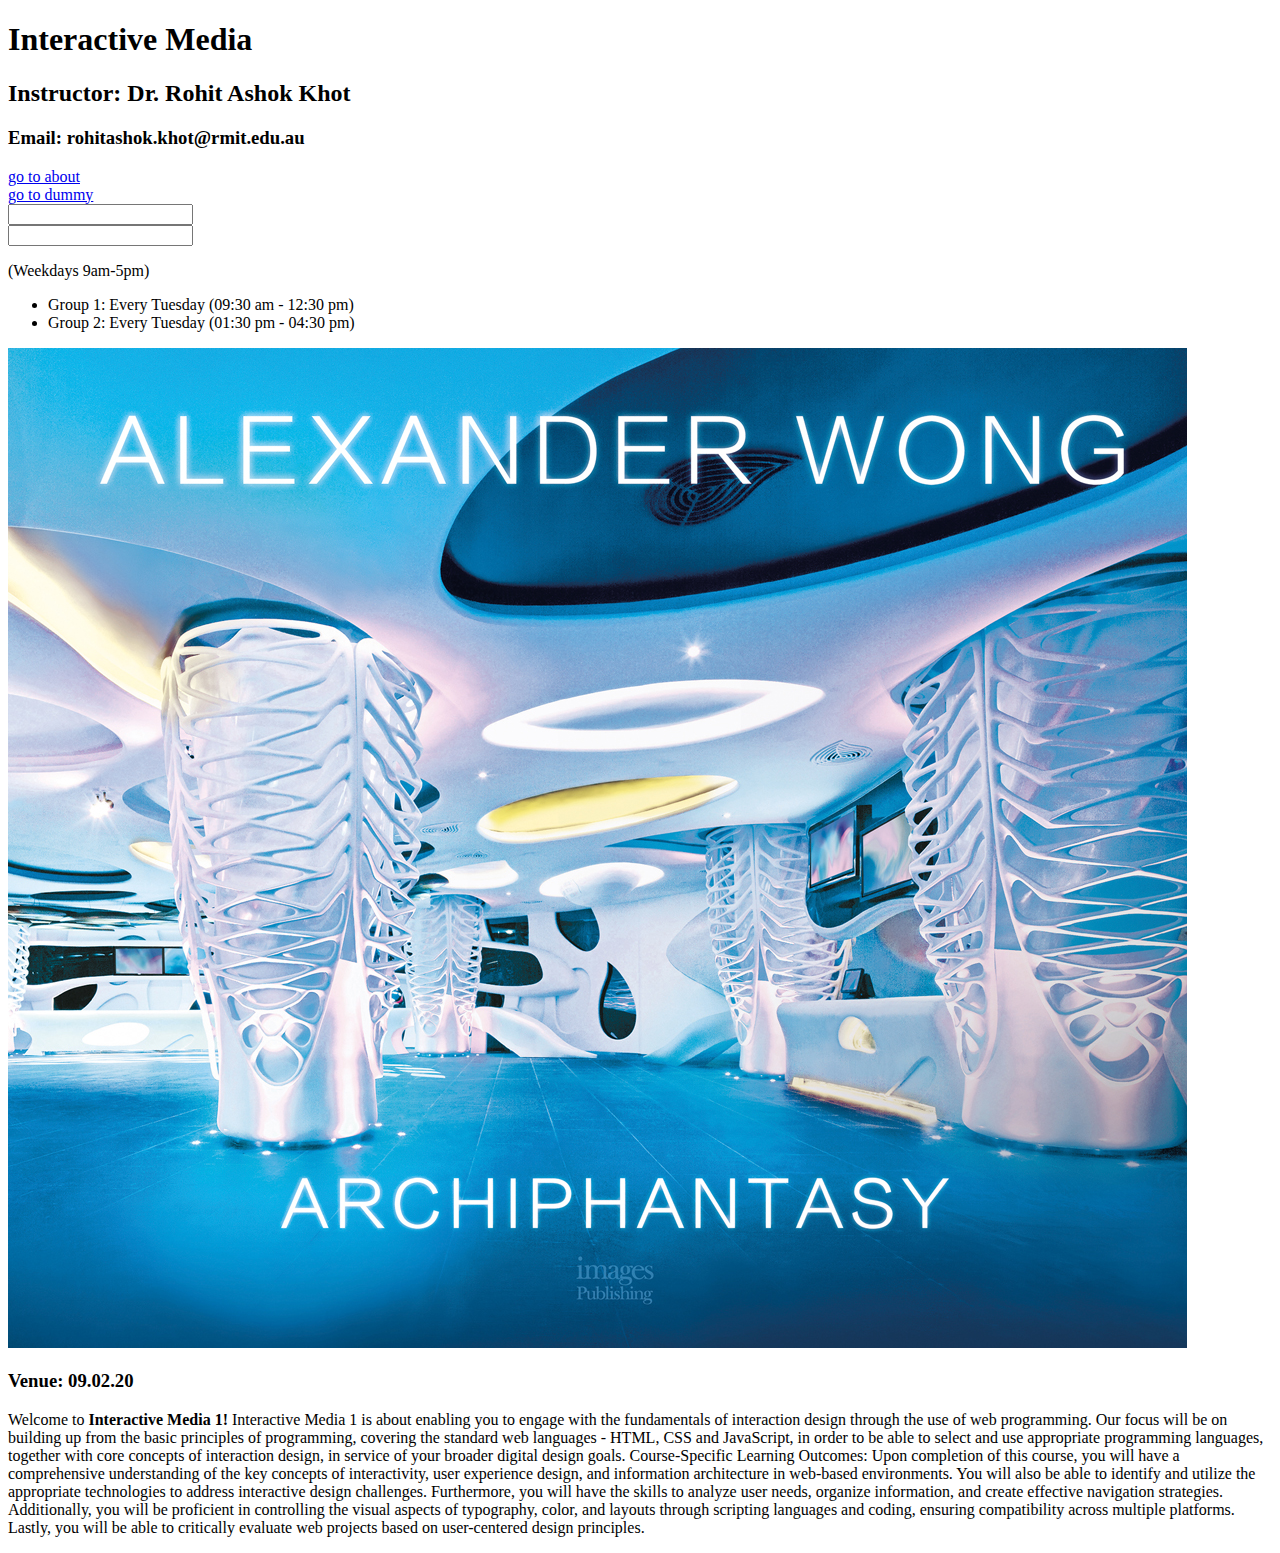
<file: week2/index.html>
<!DOCTYPE html>
<html lang="en">
  <head>
    <meta charset="UTF-8" />
    <meta name="viewport" content="width=device-width, initial-scale=1.0" />
    <title>Week 2 HTML</title>
  </head>
  <body>
    <!--this is the title of the course-->
    <h1>Interactive Media</h1>
    <h2>Instructor: Dr. Rohit Ashok Khot</h2>
    <h3>Email: rohitashok.khot@rmit.edu.au</h3>
    <a href="about.html"> go to about </a><br />
    <a href="dummy/dummy.html"> go to dummy</a><br />
    <input type="text" />
    <!--we use br to add a new line-->
    <br />
    <input type="number" name="" id="" />
    <p>(Weekdays 9am-5pm)</p>
    <ul>
      <li>Group 1: Every Tuesday (09:30 am - 12:30 pm)</li>
      <li>Group 2: Every Tuesday (01:30 pm - 04:30 pm)</li>
    </ul>
    <img src="1.jpg" alt="This is an architecture" />
    <h3>Venue: 09.02.20</h3>
    <p>
      Welcome to <strong>Interactive Media 1!</strong> Interactive Media 1 is
      about enabling you to engage with the fundamentals of interaction design
      through the use of web programming. Our focus will be on building up from
      the basic principles of programming, covering the standard web languages -
      HTML, CSS and JavaScript, in order to be able to select and use
      appropriate programming languages, together with core concepts of
      interaction design, in service of your broader digital design goals.
      Course-Specific Learning Outcomes: Upon completion of this course, you
      will have a comprehensive understanding of the key concepts of
      interactivity, user experience design, and information architecture in
      web-based environments. You will also be able to identify and utilize the
      appropriate technologies to address interactive design challenges.
      Furthermore, you will have the skills to analyze user needs, organize
      information, and create effective navigation strategies. Additionally, you
      will be proficient in controlling the visual aspects of typography, color,
      and layouts through scripting languages and coding, ensuring compatibility
      across multiple platforms. Lastly, you will be able to critically evaluate
      web projects based on user-centered design principles.
    </p>
  </body>
</html>
</file>
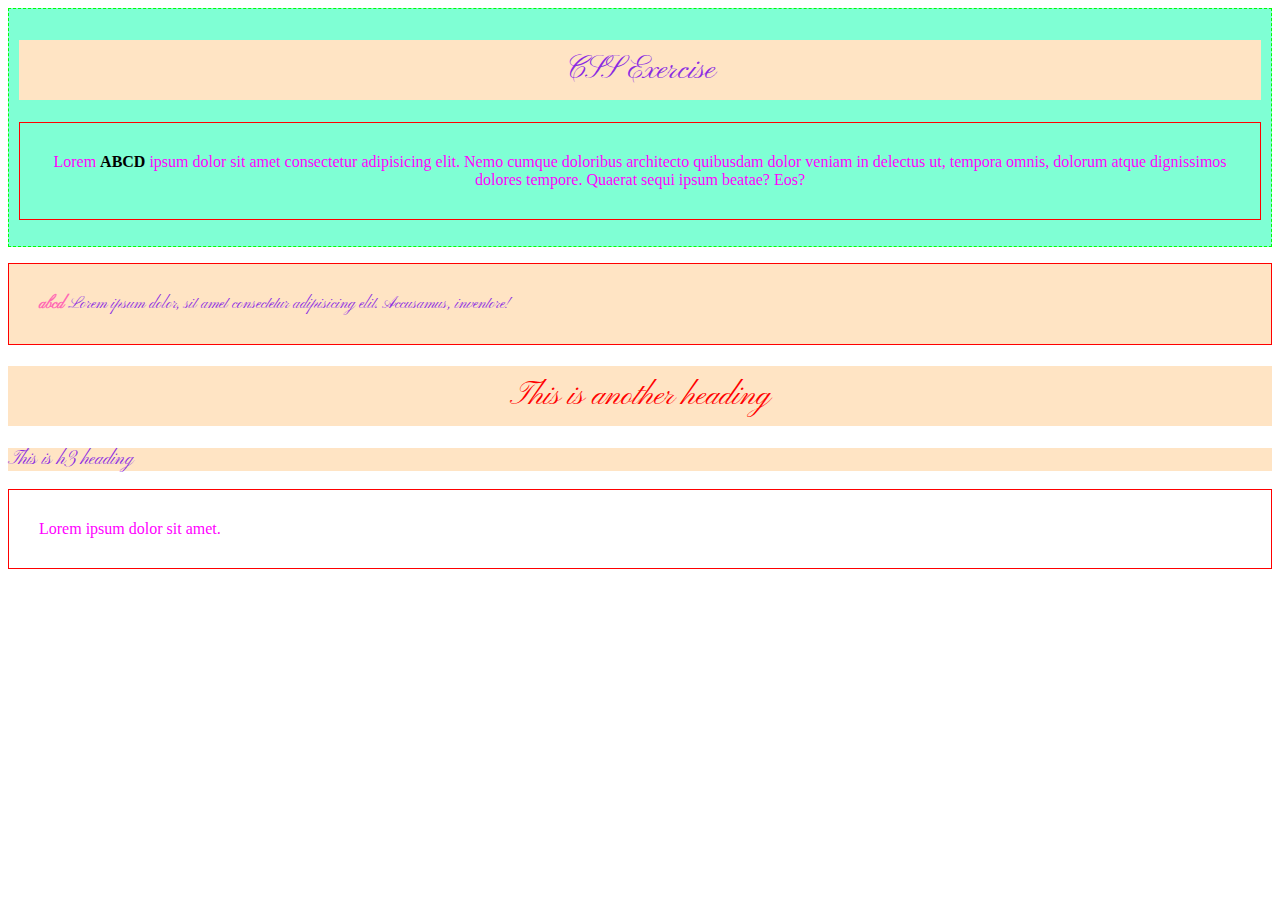
<file: week3/index.html>
<!DOCTYPE html>
<html lang="en">
  <head>
    <meta charset="UTF-8" />
    <meta name="viewport" content="width=device-width, initial-scale=1.0" />
    <title>Document</title>
    <!-- <link rel="stylesheet" href="reset.css"> -->
    <link rel="stylesheet" href="style.css" />
    <link rel="preconnect" href="https://fonts.googleapis.com" />
    <link rel="preconnect" href="https://fonts.gstatic.com" crossorigin />
    <link
      href="https://fonts.googleapis.com/css2?family=Mea+Culpa&family=Pinyon+Script&display=swap"
      rel="stylesheet"
    />
  </head>
  <body>
    <article class="padding-style">
      <h1 class="my-class Pinyon Script">CSS Exercise</h1>
      <p class="padding-style">
        Lorem <strong>ABCD</strong> ipsum dolor sit amet consectetur adipisicing
        elit. Nemo cumque doloribus architecto quibusdam dolor veniam in
        delectus ut, tempora omnis, dolorum atque dignissimos dolores tempore.
        Quaerat sequi ipsum beatae? Eos?
      </p>
    </article>
    <p class="my-class Pinyon Script">
      <span><strong>abcd</strong></span>
      Lorem ipsum dolor, sit amet consectetur adipisicing elit. Accusamus,
      inventore!
    </p>
    <h1 class="my-class" id="my-heading">This is another heading</h1>
    <h3 class="my-class Pinyon Script">This is h3 heading</h3>
    <p>Lorem ipsum dolor sit amet.</p>
  </body>
</html>
</file>
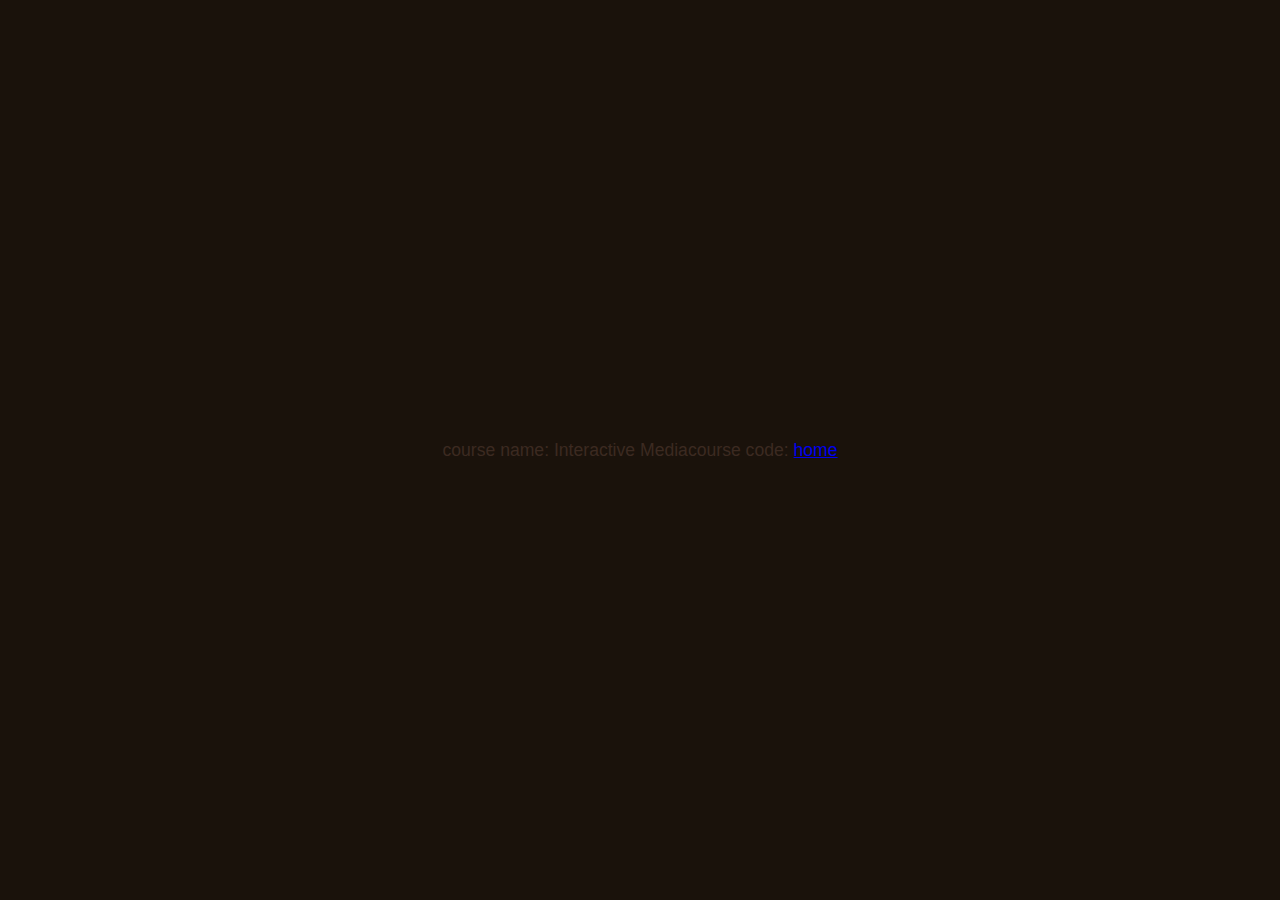
<file: week4/index.html>
<!DOCTYPE html>
<html lang="en">
  <head>
    <meta charset="UTF-8" />
    <meta name="viewport" content="width=device-width, initial-scale=1.0" />
    <title>week 4 layouts</title>
    <link rel="stylesheet" href="reset.css" />
    <link rel="stylesheet" href="style.css" />
  </head>
  <body>
    <p>course name: <span>Interactive Media</span></p>
    <p>course code: <a href="#">home</a></p>
  </body>
</html>
</file>
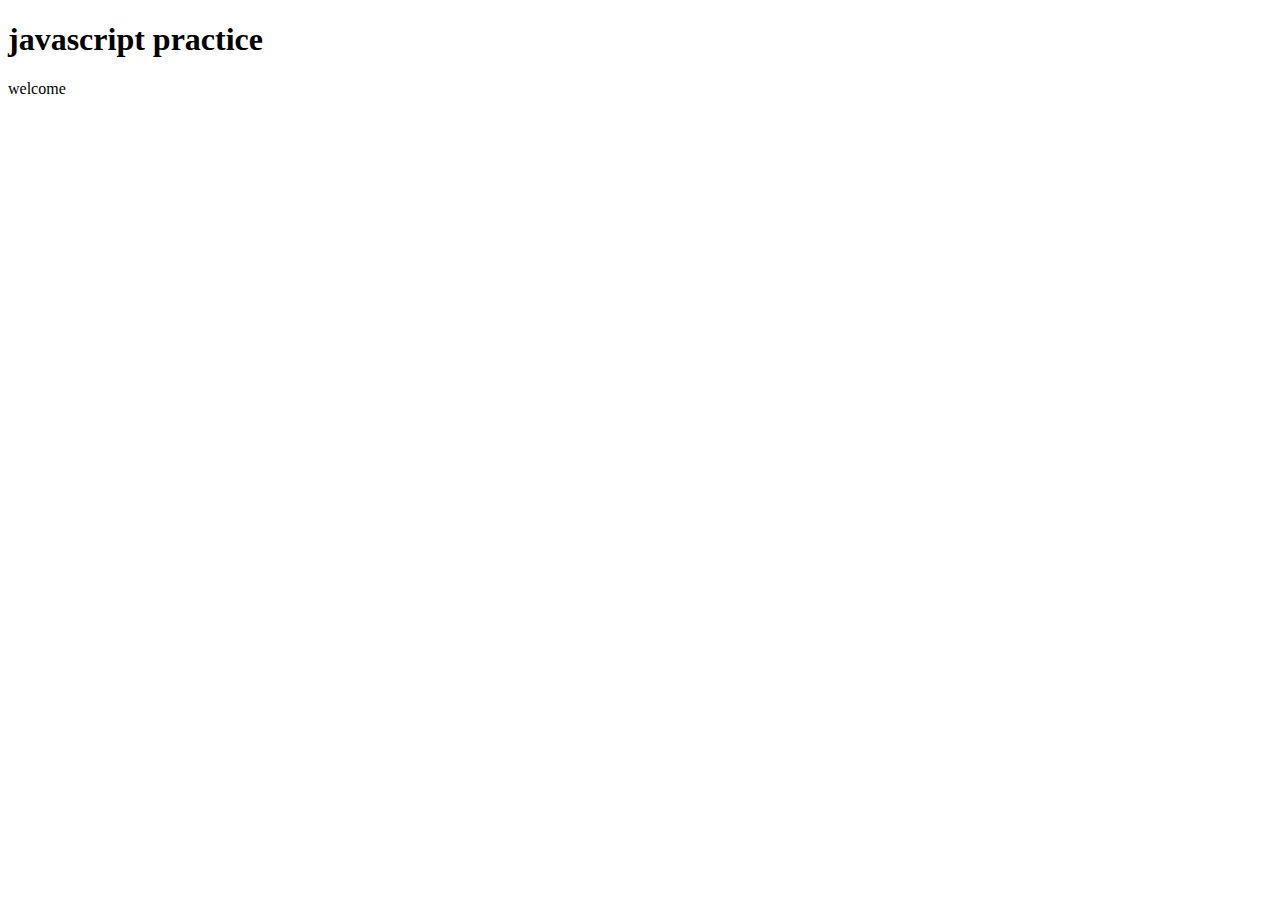
<file: week5/index.html>
<!DOCTYPE html>
<html lang="en">
  <head>
    <meta charset="UTF-8" />
    <meta name="viewport" content="width=device-width, initial-scale=1.0" />
    <title>Javascript example</title>
    <script>
      console.log("hello everybody");
    </script>
    <script src="script.js" defer></script>
  </head>
  <body>
    <h1>javascript practice</h1>
    <p>welcome</p>
  </body>
</html>
</file>
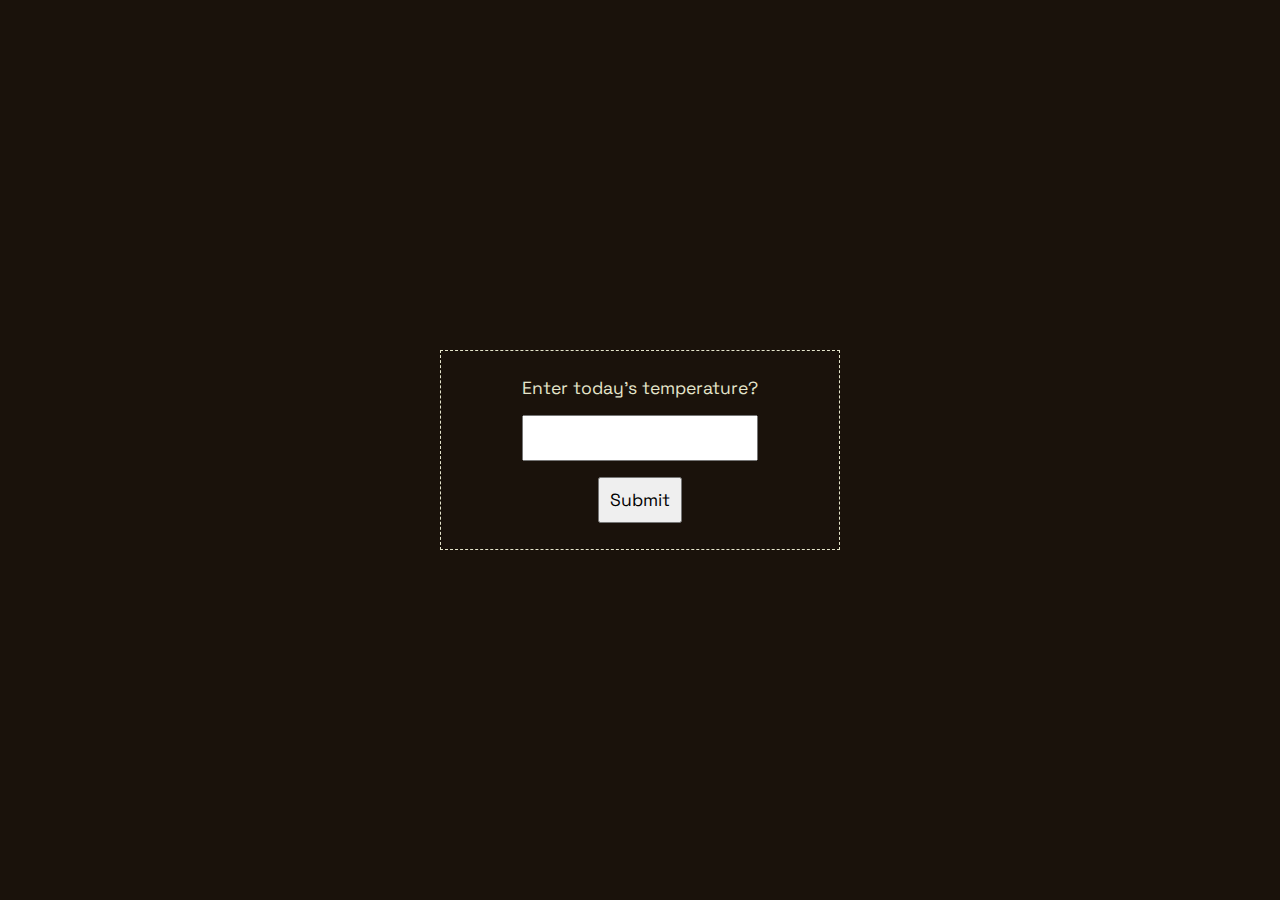
<file: week5/weather/index.html>
<!DOCTYPE html>
<html lang="en">
  <head>
    <meta charset="UTF-8" />
    <meta name="viewport" content="width=device-width, initial-scale=1.0" />
    <title>JS examples</title>
    <link rel="preconnect" href="https://fonts.googleapis.com" />
    <link rel="preconnect" href="https://fonts.gstatic.com" crossorigin />
    <link
      href="https://fonts.googleapis.com/css2?family=Luckiest+Guy&family=Space+Grotesk&display=swap"
      rel="stylesheet"
    />
    <link rel="stylesheet" href="reset.css" />
    <link rel="stylesheet" href="style.css" />
    <script src="script.js" defer></script>
    <!-- <script src="script.js"></script> -->
  </head>
  <body>
    <!-- <h1>JS examples</h1> -->
    <div class="outer">
      <p>Enter today's temperature?</p>
      <input type="number" id="temp" />
      <button onclick="checkWeather()">Submit</button>
    </div>
  </body>
</html>
</file>
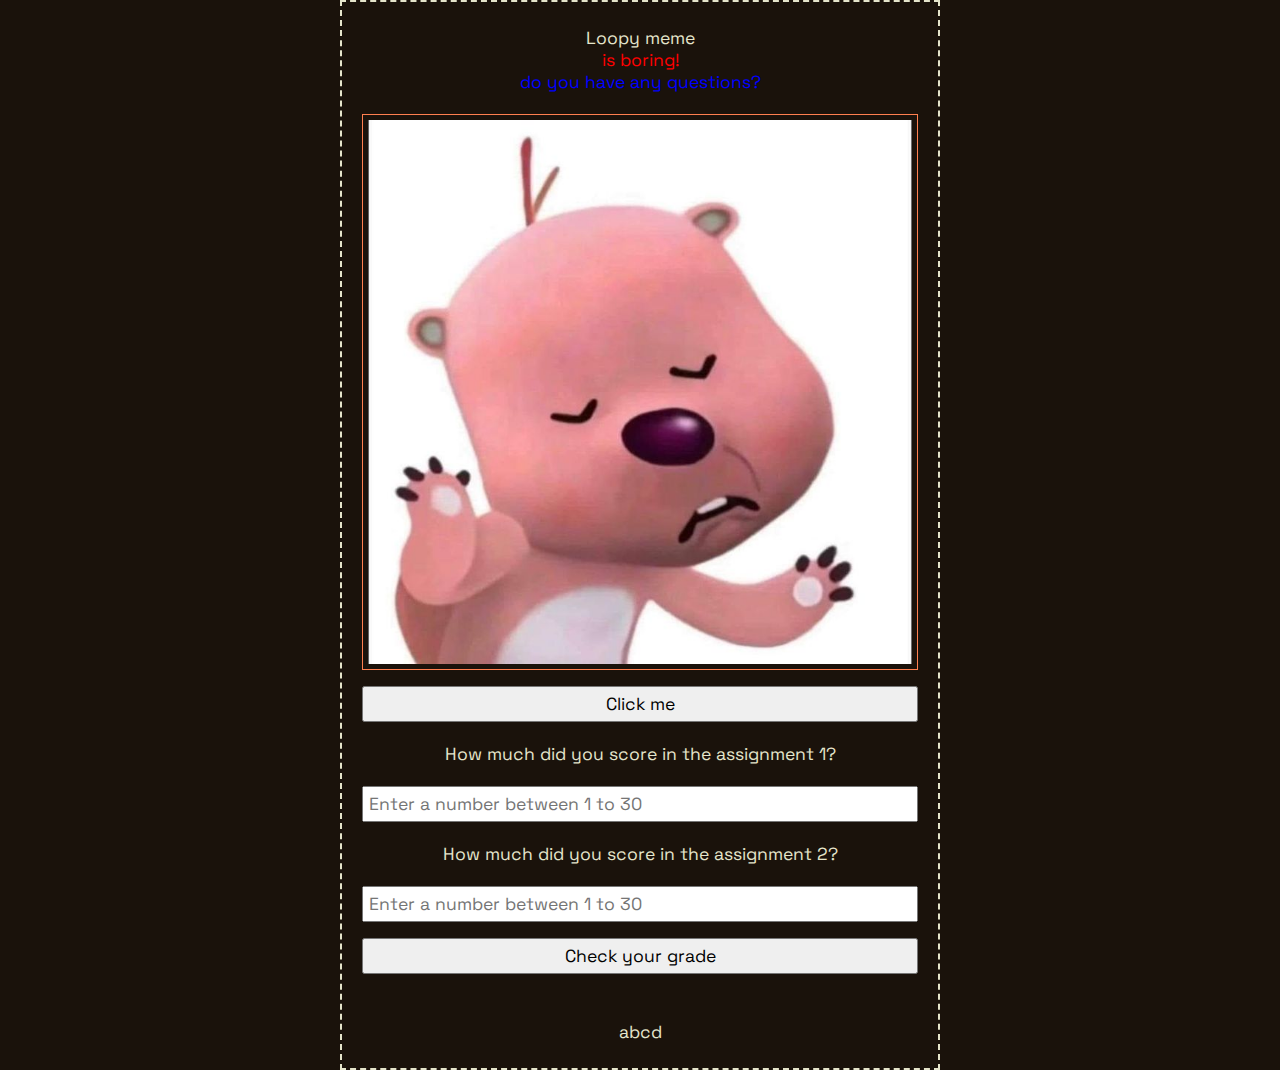
<file: week6/grades/index.html>
<!DOCTYPE html>
<html lang="en">
  <head>
    <meta charset="UTF-8" />
    <meta name="viewport" content="width=device-width, initial-scale=1.0" />
    <title>Javascript examples</title>
    <link rel="preconnect" href="https://fonts.googleapis.com" />
    <link rel="preconnect" href="https://fonts.gstatic.com" crossorigin />
    <link
      href="https://fonts.googleapis.com/css2?family=Luckiest+Guy&family=Space+Grotesk&display=swap"
      rel="stylesheet"
    />
    <link rel="stylesheet" href="reset.css" />
    <link rel="stylesheet" href="style.css" />
    <script src="script.js" defer></script>
  </head>
  <body>
    <section class="outer">
      <header>
        <h1>Loopy meme</h1>
      </header>

      <img src="loopy.jpg" alt="This is a loopy meme" id="loopy-meme" />
      <button onclick="toggleMe()">Click me</button>

      <p id="question1">How much did you score in the assignment 1?</p>
      <input
        type="number"
        id="answer1"
        placeholder="Enter a number between 1 to 30"
      />

      <p id="question2">How much did you score in the assignment 2?</p>

      <input
        type="number"
        id="answer2"
        placeholder="Enter a number between 1 to 30"
      />
      <button onclick="checkGrade()">Check your grade</button>
      <!-- <input type="range" name="my-score" id="my-score" min="0" max="30" /> -->
      <p id="report"></p>
      <span class="abcd">abcd</span>
    </section>
  </body>
</html>
</file>
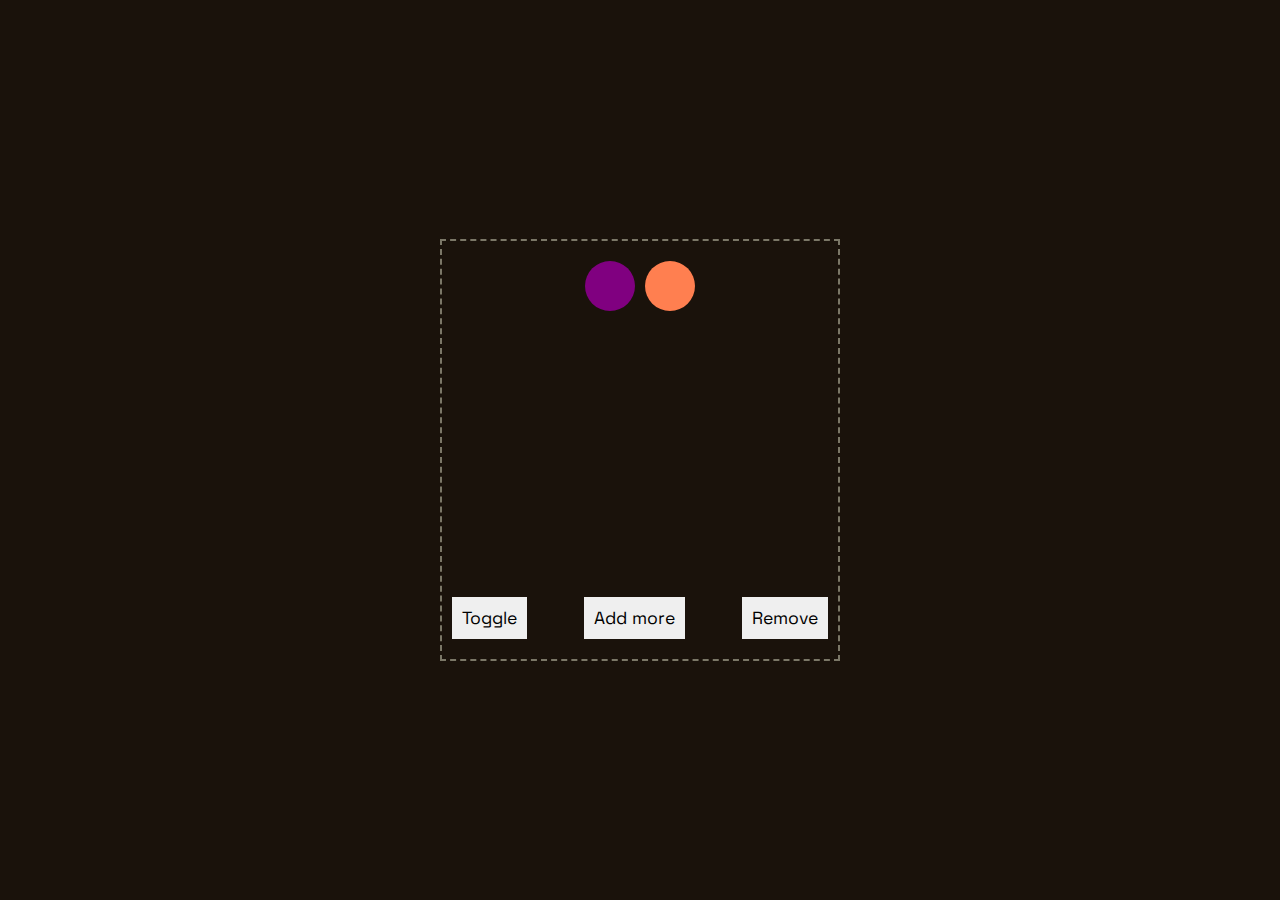
<file: week7/events/index.html>
<!DOCTYPE html>
<html lang="en">
  <head>
    <meta charset="UTF-8" />
    <meta name="viewport" content="width=device-width, initial-scale=1.0" />
    <title>DOM handling</title>
    <link rel="preconnect" href="https://fonts.googleapis.com" />
    <link rel="preconnect" href="https://fonts.gstatic.com" crossorigin />
    <link
      href="https://fonts.googleapis.com/css2?family=Luckiest+Guy&family=Space+Grotesk&display=swap"
      rel="stylesheet"
    />
    <link rel="stylesheet" href="reset.css" />
    <link rel="stylesheet" href="style.css" />
    <script src="script.js" defer></script>
  </head>
  <body>
    <!-- <p>Total click count: <span id="count"></span></p>
    <button id="my-button">Click me</button> -->
    <section class="outer">
      <div class="box-container">
        <div class="box purple-box"></div>
        <div class="box coral-box"></div>
      </div>
      <div class="button-container">
        <button id="toggle-button">Toggle</button>
        <button id="add-button">Add more</button>
        <button id="remove-button">Remove</button>
      </div>
    </section>
  </body>
</html>
</file>
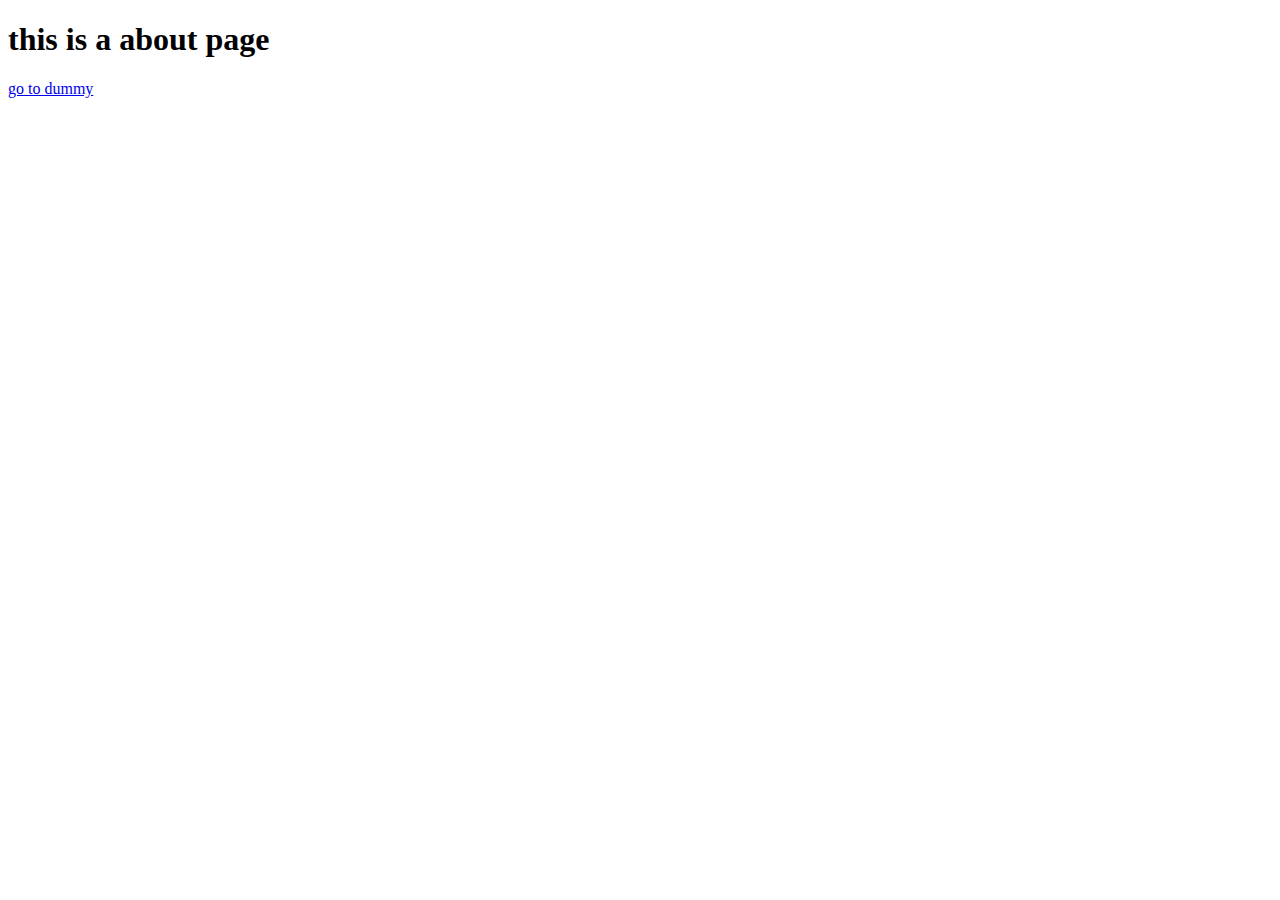
<file: week2/about.html>
<!DOCTYPE html>
<html lang="en">
  <head>
    <meta charset="UTF-8" />
    <meta name="viewport" content="width=device-width, initial-scale=1.0" />
    <title>about page</title>
  </head>
  <body>
    <h1>this is a about page</h1>
    <a href="dummy/dummy.html"> go to dummy </a>
  </body>
</html>
</file>
<file: week3/style.css>
* {
  color: hotpink;
}
/* this is a universal selector */

#my-heading {
  color: red;
}

/* h1 {
  color: limegreen;
} */

/* p,
h3 {
  color: yellow;
} */

p {
  color: magenta;
  border: 1px solid red;
  padding: 30px;
  /* width: 200px; */
}

.my-class {
  color: blueviolet;
  font-family: "Pinyon Script", cursive;
  font-weight: 400;
  font-style: normal;
  background-color: bisque;
}

p > strong {
  color: black;
}

article {
  text-align: center;
  border: 1px dashed lime;
  padding: 10px;
  background-color: aquamarine;
}

/* .padding-style {
  padding: 10px;
  border: 1px solid red;
} */

h1 {
  font-size: 2rem;
  font-weight: bold;
  text-align: center;
  padding: 10px;
  font-family: "Pinyon Script", cursive;
  font-weight: 400;
  font-style: normal;
}
</file>
<file: week4/style.css>
/* https://colorhunt.co/palette/1a120b3c2a21d5cea3e5e5cb */

body {
  background-color: #1a120b;
  display: flex;
  text-align: center;
  margin: auto;
  max-width: 1000px;
  justify-content: center;
  align-items: center;
  font-family: "Space Grotesk", sans-serif;
  font-optical-sizing: auto;
  font-weight: 400;
  font-style: normal;
  /* color: #e5e5cb; */
  color: #3c2a21;
  font-size: 1.1rem;
}

#grid-container {
  border: 2px dashed #e5e5cb;
  margin: 50px 0;
  width: 500px;
  min-height: 500px;
  padding: 10px;
  display: grid;
  gap: 1rem;
  grid-template-columns: 1fr 1fr 1fr 1fr 1fr;
  grid-template-rows: 1fr 1fr 1fr 1fr;
  /* grid-template-rows: repeat(4, 1fr); */
}

#grid-container > * {
  width: 100%;
  height: 100%;
}
#box1 {
  background-color: limegreen;
}
#box2 {
  background-color: purple;
  grid-column: 2/4;
}
#box3 {
  background-color: aquamarine;
}
#box4 {
  background-color: coral;
  grid-column: 1/3;
  grid-row: 2/4;
}
#box5 {
  background-color: yellow;
}
#box6 {
  background-color: hotpink;
}
</file>
<file: week5/weather/style.css>
/* https://colorhunt.co/palette/1a120b3c2a21d5cea3e5e5cb */

body {
  background-color: #1a120b;
  display: flex;
  text-align: center;
  margin: auto;
  max-width: 1000px;
  justify-content: center;
  align-items: center;
  font-family: "Space Grotesk", sans-serif;
  font-optical-sizing: auto;
  font-weight: 400;
  font-style: normal;
  color: #e5e5cb;
  /* color: #3c2a21; */
  font-size: 1.1rem;
}

.outer {
  border: 1px dashed #e5e5cb;
  width: 400px;
  min-height: 200px;
  display: flex;
  flex-direction: column;
  justify-content: center;
  gap: 1rem;
  align-items: center;
  /* flex-wrap: wrap; */
}

input,
button {
  padding: 10px;
}
.noshrink {
  /* flex-shrink: 0; */
}

.inner {
  flex: 1;
  width: 100px;
  min-height: 100px;
  background-color: coral;
  /* margin: 10px; */
  border: 4px solid lavender;
}
p {
  /* line-height: 120px; */
  /* padding: 40px; */
}

a,
span {
  display: none;
  /* display: block; */
}

h1 {
  font-size: 2rem;
}
</file>
<file: week6/grades/style.css>
/* https://colorhunt.co/palette/1a120b3c2a21d5cea3e5e5cb */

body {
  background-color: #1a120b;
  display: flex;
  text-align: center;
  margin: auto;
  max-width: 1000px;
  justify-content: center;
  align-items: center;
  font-family: "Space Grotesk", sans-serif;
  font-optical-sizing: auto;
  font-weight: 400;
  font-style: normal;
  color: #e5e5cb;
  /* color: #3c2a21; */
  font-size: 1.1rem;
}

.outer {
  border: 2px dashed #e5e5cb;
  width: 600px;
  min-height: 200px;
  padding: 20px;
  display: flex;
  flex-direction: column;
  gap: 1rem;
}

.outer > * {
  padding: 5px;
}

input {
  padding-bottom: 20px;
}

.grade {
  font-size: 1.4rem;
  color: coral;
}

.fgrade {
  font-size: 1.4rem;
  color: crimson;
}

.red-heading {
  color: red;
}

.blue-heading {
  color: blue;
}

.round {
  border-radius: 50%;
}

img {
  border: 1px solid coral;
}
</file>
<file: week7/events/style.css>
/* https://colorhunt.co/palette/1a120b3c2a21d5cea3e5e5cb */

body {
  background-color: #1a120b;
  display: flex;
  flex-direction: column;
  text-align: center;
  margin: auto;
  max-width: 1000px;
  justify-content: center;
  align-items: center;
  font-family: "Space Grotesk", sans-serif;
  font-optical-sizing: auto;
  font-weight: 400;
  font-style: normal;
  color: #e5e5cb;
  /* color: #3c2a21; */
  font-size: 1.1rem;
}

.outer {
  border: 2px dashed #e5e5cb7a;
  width: 400px;
  min-height: 400px;
  padding: 10px;
  display: flex;
  flex-direction: column;
  gap: 1rem;
  justify-content: center;
  align-items: center;
  /* background-color: cornsilk; */
}

img {
  cursor: pointer;
  border: 1px solid rgba(255, 248, 220, 0.635);
}

button {
  padding: 10px;
  cursor: pointer;
  border: none;
}

button:hover {
  background-color: cornsilk;
  scale: 0.9;
}

.inner {
  background-color: #d5cea3;
  width: 200px;
  height: 100px;
  margin: 10px auto;
  border: 2px dotted #3c2a21;
  padding: 10px;
  /* line-height: 80px; */
}
.inner p {
  color: #3c2a21;
}

.round {
  border-radius: 50%;
}

a {
  margin-right: 10px;
  display: block;
}

.box {
  min-width: 50px;
  min-height: 50px;
  border-radius: 50%;
}

.purple-box {
  background-color: purple;
}

.coral-box {
  background-color: coral;
}

.lime-box {
  background-color: lime;
}

.button-container {
  display: flex;
  gap: 10px;
  flex-wrap: wrap;
  justify-content: space-between;
  align-items: center;
  margin-top: 10px;
  margin-bottom: 10px;
  /* background-color: aquamarine; */
  width: 100%;
}

.box-container {
  min-height: 300px;
  display: flex;
  gap: 10px;
  flex-wrap: wrap;
  justify-content: center;
  align-items: flex-start;
  margin-top: 10px;
  margin-bottom: 10px;
  cursor: pointer;
}

.drop {
  align-items: flex-end;
}

.row-reverse {
  flex-direction: row-reverse;
}

.grow {
  scale: 1.1;
}

.shrink {
  scale: 0.9;
}
</file>
